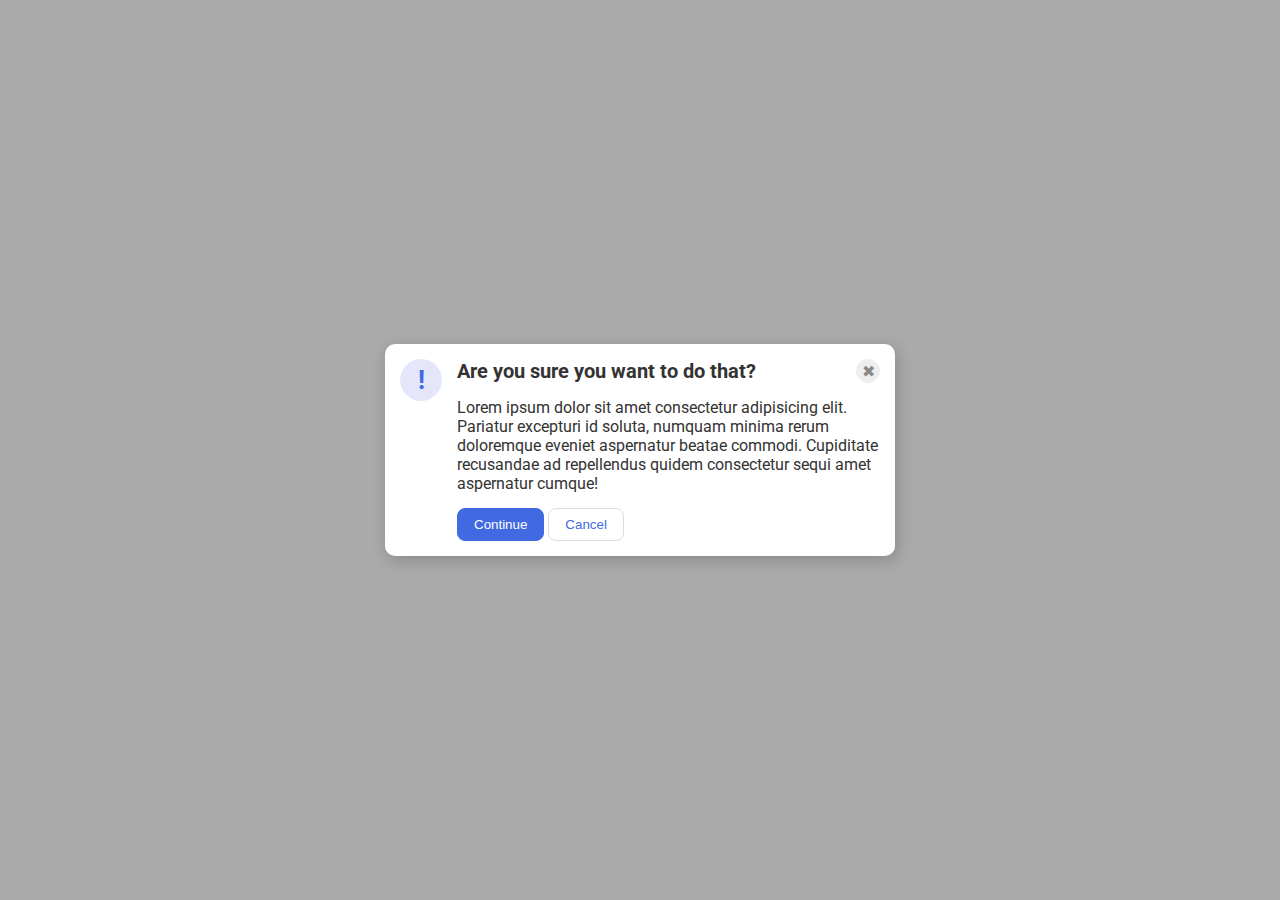
<file: foundations/flex/05-flex-modal/index.html>
<!DOCTYPE html>
<html lang="en">

<head>
  <meta charset="UTF-8">
  <meta http-equiv="X-UA-Compatible" content="IE=edge">
  <meta name="viewport" content="width=device-width, initial-scale=1.0">
  <link rel="stylesheet" href="style.css">
  <title>Modal</title>
</head>

<body>
  <div class="modal">
    <div class="icon">!</div>
    <div class="rest">
      <div class="message">
        <div class="header">Are you sure you want to do that?</div>
        <button class="close-button">✖</button>
        <div class="text">Lorem ipsum dolor sit amet consectetur adipisicing elit. Pariatur excepturi id soluta, numquam
          minima rerum doloremque eveniet aspernatur beatae commodi. Cupiditate recusandae ad repellendus quidem
          consectetur sequi amet aspernatur cumque!</div>
      </div>
      <div class="buttons">
        <button class="continue">Continue</button>
        <button class="cancel">Cancel</button>
      </div>
    </div>
  </div>
</body>

</html>
</file>
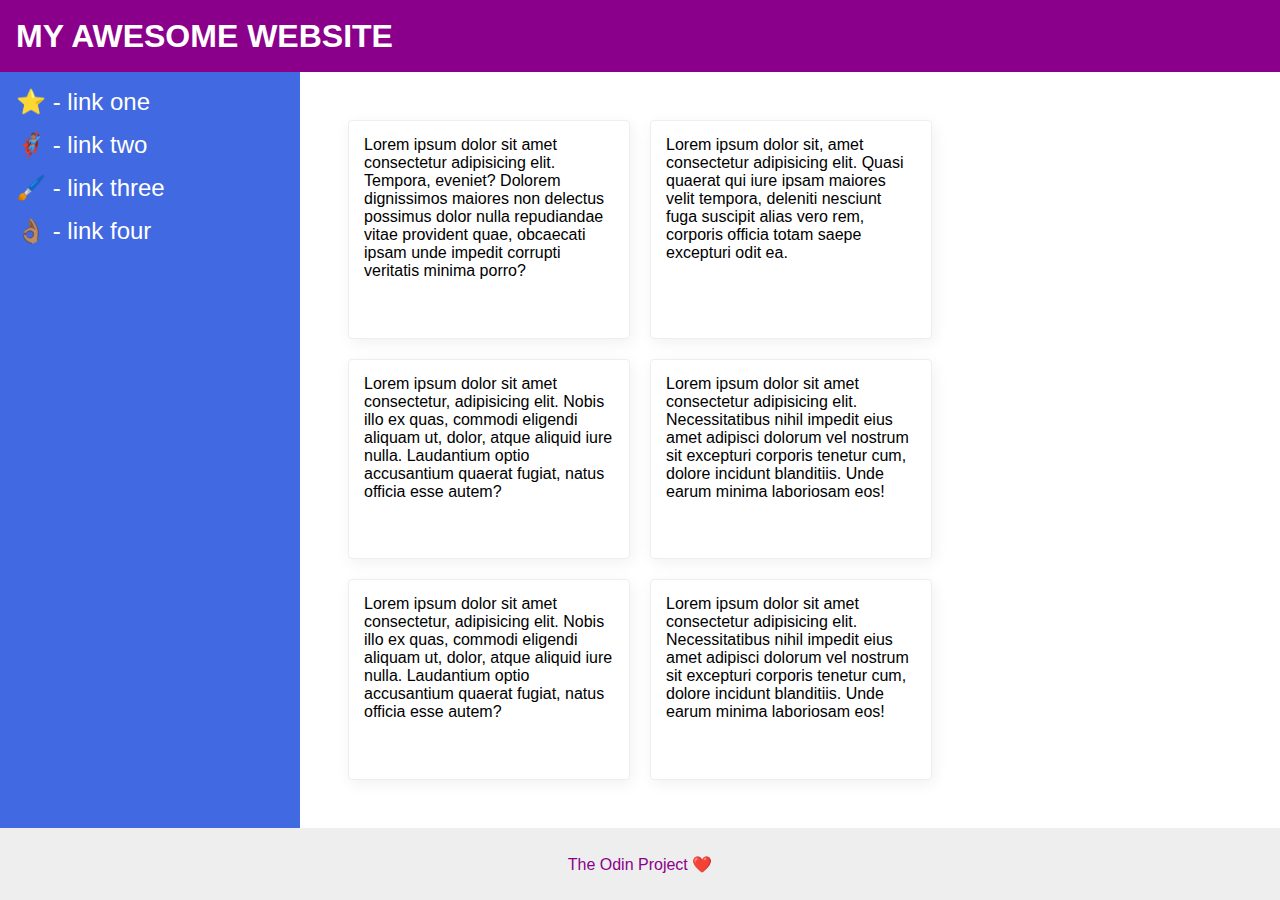
<file: foundations/flex/07-flex-layout-2/index.html>
<!DOCTYPE html>
<html lang="en">

<head>
  <meta charset="UTF-8">
  <meta http-equiv="X-UA-Compatible" content="IE=edge">
  <meta name="viewport" content="width=device-width, initial-scale=1.0">
  <title>The Holy Grail</title>
  <link rel="stylesheet" href="style.css">
</head>

<body>
  <div class="header">
    MY AWESOME WEBSITE
  </div>
  <div class="main">
    <div class="sidebar">
      <ul>
        <li><a href="#">⭐ - link one</a></li>
        <li><a href="#">🦸🏽‍♂️ - link two</a></li>
        <li><a href="#">🖌️ - link three</a></li>
        <li><a href="#">👌🏽 - link four</a></li>
      </ul>
    </div>
    <div class="content">
      <div class="card">Lorem ipsum dolor sit amet consectetur adipisicing elit. Tempora, eveniet?
        Dolorem dignissimos maiores non delectus possimus dolor nulla repudiandae vitae provident quae, obcaecati ipsam
        unde
        impedit corrupti veritatis minima porro?</div>
      <div class="card">Lorem ipsum dolor sit, amet consectetur adipisicing elit. Quasi quaerat qui iure ipsam maiores
        velit
        tempora, deleniti nesciunt fuga suscipit alias vero rem, corporis officia totam saepe excepturi odit ea.</div>
      <div class="card">Lorem ipsum dolor sit amet consectetur, adipisicing elit. Nobis illo ex quas, commodi eligendi
        aliquam ut, dolor, atque aliquid iure nulla. Laudantium optio accusantium quaerat fugiat, natus officia esse
        autem?
      </div>
      <div class="card">Lorem ipsum dolor sit amet consectetur adipisicing elit. Necessitatibus nihil impedit eius amet
        adipisci dolorum vel nostrum sit excepturi corporis tenetur cum, dolore incidunt blanditiis. Unde earum minima
        laboriosam eos!</div>
      <div class="card">Lorem ipsum dolor sit amet consectetur, adipisicing elit. Nobis illo ex quas, commodi eligendi
        aliquam ut, dolor, atque aliquid iure nulla. Laudantium optio accusantium quaerat fugiat, natus officia esse
        autem?
      </div>
      <div class="card">Lorem ipsum dolor sit amet consectetur adipisicing elit. Necessitatibus nihil impedit eius amet
        adipisci dolorum vel nostrum sit excepturi corporis tenetur cum, dolore incidunt blanditiis. Unde earum minima
        laboriosam eos!</div>
    </div>
  </div>
  <div class="footer">
    The Odin Project ❤️
  </div>
</body>

</html>
</file>
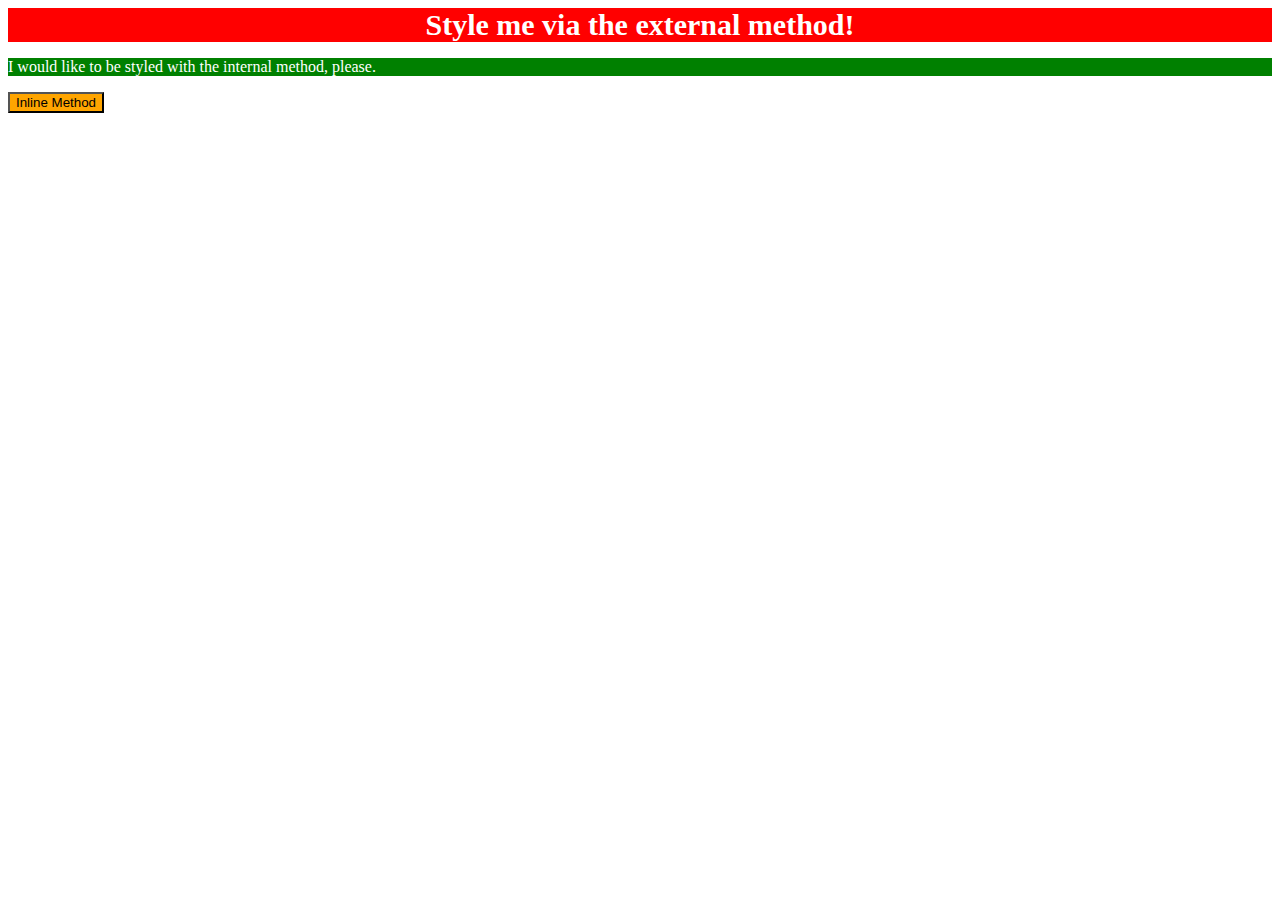
<file: foundations/intro-to-css/01-css-methods/index.html>
<!DOCTYPE html>
<html lang="en">
  <head>
    <meta charset="UTF-8">
    <meta http-equiv="X-UA-Compatible" content="IE=edge">
    <meta name="viewport" content="width=device-width, initial-scale=1.0">
    <title>Methods for Adding CSS</title>
    <link rel="stylesheet" href="style.css">
    <style>
      p{
        color: white;
        background-color: green;
      }
    </style>
  </head>
  <body>
    <div>Style me via the external method!</div>
    <p>I would like to be styled with the internal method, please.</p>
    <button style="background-color:orange">Inline Method</button>
  </body>
</html>
</file>
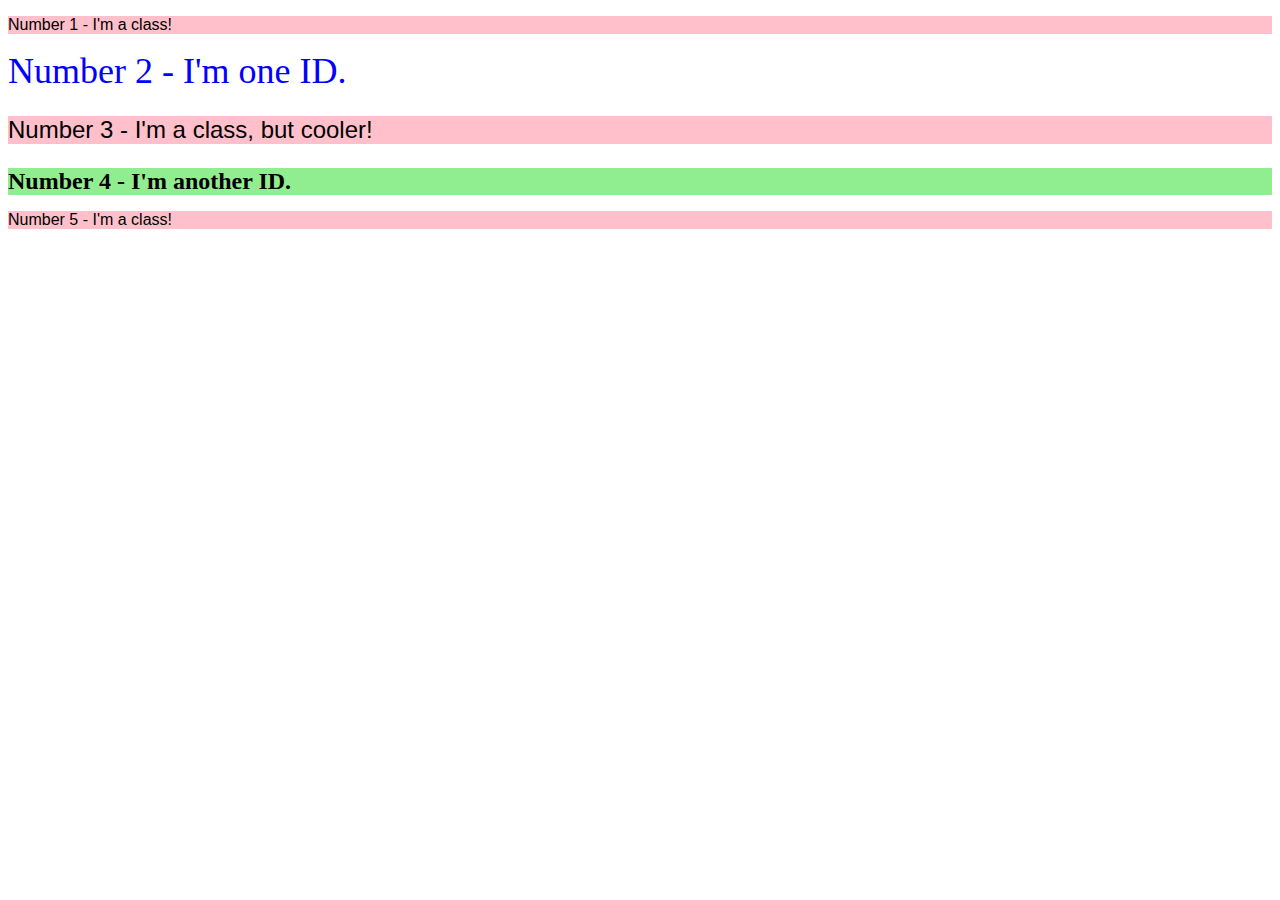
<file: foundations/intro-to-css/02-class-id-selectors/index.html>
<!DOCTYPE html>
<html lang="en">
  <head>
    <meta charset="UTF-8">
    <meta http-equiv="X-UA-Compatible" content="IE=edge">
    <meta name="viewport" content="width=device-width, initial-scale=1.0">
    <title>Class and ID Selectors</title>
    <link rel="stylesheet" href="style.css">
  </head>
  <body>
    <p class="one">Number 1 - I'm a class!</p>
    <div id="two">Number 2 - I'm one ID.</div>
    <p class="three">Number 3 - I'm a class, but cooler!</p>
    <div id="four">Number 4 - I'm another ID.</div>
    <p class="five">Number 5 - I'm a class!</p>
  </body>
</html>
</file>
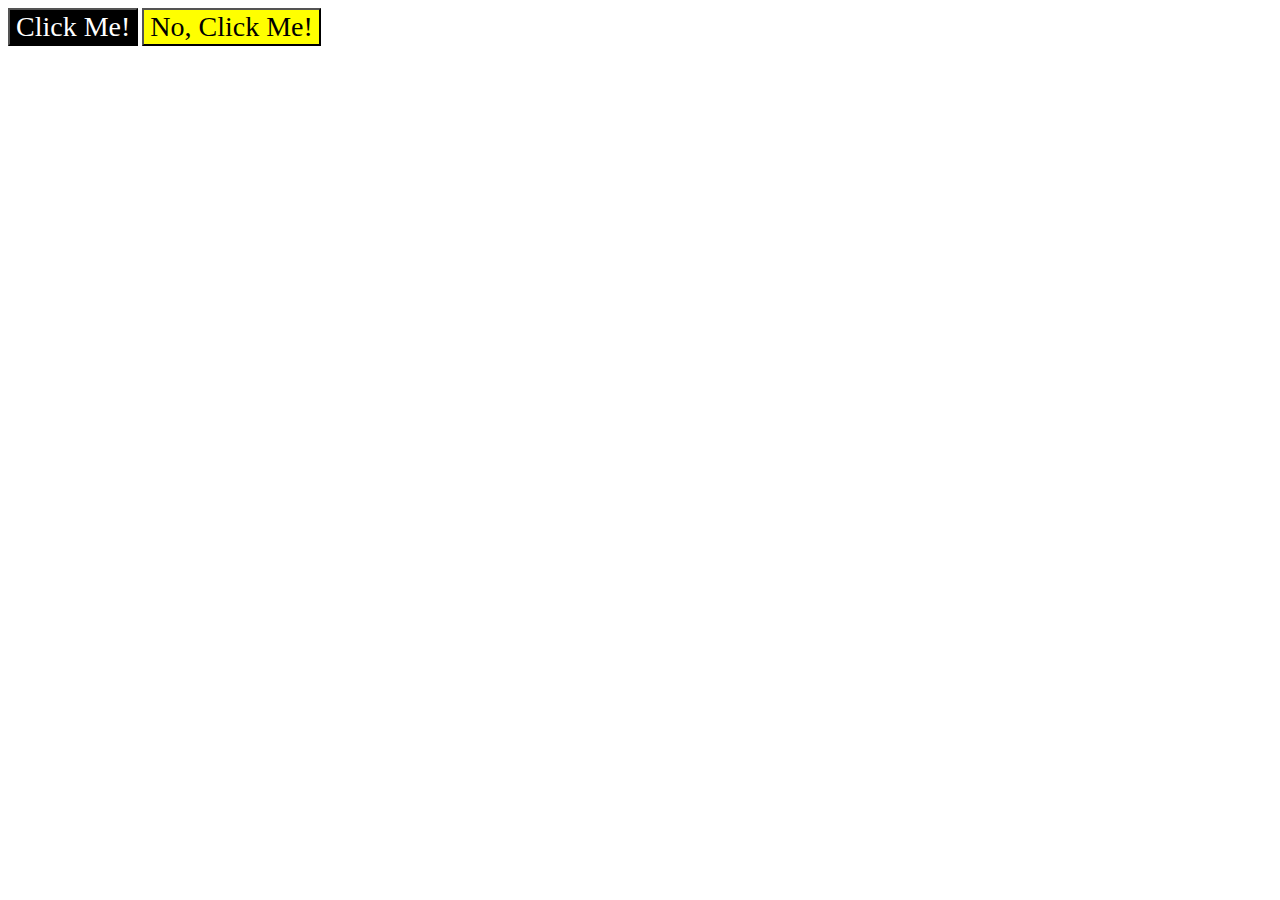
<file: foundations/intro-to-css/03-grouping-selectors/index.html>
<!DOCTYPE html>
<html lang="en">
  <head>
    <meta charset="UTF-8">
    <meta http-equiv="X-UA-Compatible" content="IE=edge">
    <meta name="viewport" content="width=device-width, initial-scale=1.0">
    <title>Grouping Selectors</title>
    <link rel="stylesheet" href="style.css">
  </head>
  <body>
    <button class="black">Click Me!</button>
    <button class="yellow">No, Click Me!</button>
  </body>
</html>
</file>
<file: foundations/flex/05-flex-modal/style.css>
@import url('https://fonts.googleapis.com/css2?family=Roboto:wght@400;700&display=swap');

html, body {
  height: 100%;
}

body {
  font-family: Roboto, sans-serif;
  margin: 0;
  background: #aaa;
  color: #333;
  /* I'll give you this one for free lol */
  display: flex;
  align-items: center;
  justify-content: center;
}

.modal {
  background: white;
  width: 480px;
  border-radius: 10px;
  box-shadow: 2px 4px 16px rgba(0,0,0,.2);
  display: flex;
  padding: 15px;
  gap: 15px;
  
}

.icon {
  color: royalblue;
  font-size: 26px;
  font-weight: 700;
  background: lavender;
  width: 42px;
  height: 42px;
  border-radius: 50%;
  display: flex;
  align-items: center;
  justify-content: center;
  flex: 0 0 auto;
}

.close-button {
  background: #eee;
  border-radius: 50%;
  color: #888;
  font-weight: 400;
  font-size: 16px;
  height: 24px;
  width: 24px;
  display: flex;
  align-items: center;
  justify-content: center;
  border: 1px solid #eee;
  padding: 0;
}

button {
  cursor: pointer;
  padding: 8px 16px;
  border-radius: 8px;
}

button.continue {
  background: royalblue;
  border: 1px solid royalblue;
  color: white;
}

button.cancel {
  background: white;
  border: 1px solid #ddd;
  color: royalblue;
}

.header{
  font-weight: bold;
  font-size: 20px
}
.rest{
  flex-shrink: 1;
}
.message{
  display: flex;
  flex-wrap: wrap;
  flex-shrink: 1;
}
.close-button{
  margin-left: auto;
}

.text{
  margin: 15px 0;
}
</file>
<file: foundations/flex/07-flex-layout-2/style.css>
body {
  font-family: -apple-system, BlinkMacSystemFont, 'Segoe UI', Roboto, Oxygen, Ubuntu, Cantarell, 'Open Sans', 'Helvetica Neue', sans-serif;
  margin: 0;
  min-height: 100vh;
  display: flex;
  flex-direction: column;
  justify-content: space-between;
}

.header {
  height: 72px;
  background: darkmagenta;
  color: white;

}

.footer {
  height: 72px;
  background: #eee;
  color: darkmagenta;
}

.sidebar {
  width: 300px;
  background: royalblue;
  box-sizing: border-box;
  flex: 0 0 auto;
}

.card {
  border: 1px solid #eee;
  box-shadow: 2px 4px 16px rgba(0,0,0,.06);
  border-radius: 4px;
}

.main{
  display: flex;
  flex: 1 1 auto;
  
}
.content{
  padding: 48px;
  display: flex;
  flex-wrap: wrap;
  gap: 20px;
}

.card{
  width: 250px;
  padding: 15px;
}

.footer{
  display: flex;
  justify-content: center;
  align-items: center;
}

.header{
  display: flex;
  align-items: center;
  padding-left: 16px;
  font-weight: 900;
  font-size: 32px;
}

a{
  text-decoration: none;
  color: white;
  font-size: 24px;
}

ul{
  list-style-type: none;
  padding: 0 16px;
}
li{
  margin-bottom: 15px;
}
</file>
<file: foundations/intro-to-css/01-css-methods/style.css>
div{
    font-size: 30px;
    color: white;
    background-color: red;
    text-align: center;
    font-weight: bold;
}
</file>
<file: foundations/intro-to-css/02-class-id-selectors/style.css>
p{
    background-color: pink;
    font-family: Verdana, Geneva, Tahoma, sans-serif
}
#two{
    color: blue;
    font-size: 36px;
}
.three{
    font-size: 24px;
}
#four{
    background-color: lightgreen;
    font-size: 24px;
    font-weight: bold;
}
</file>
<file: foundations/intro-to-css/03-grouping-selectors/style.css>
.black{
    background-color: black;
    color: white;
}
.yellow{
    background-color: yellow;
}
button{
    font-size: 28px;
    font-family: 'Times New Roman', Times, serif
}
</file>
